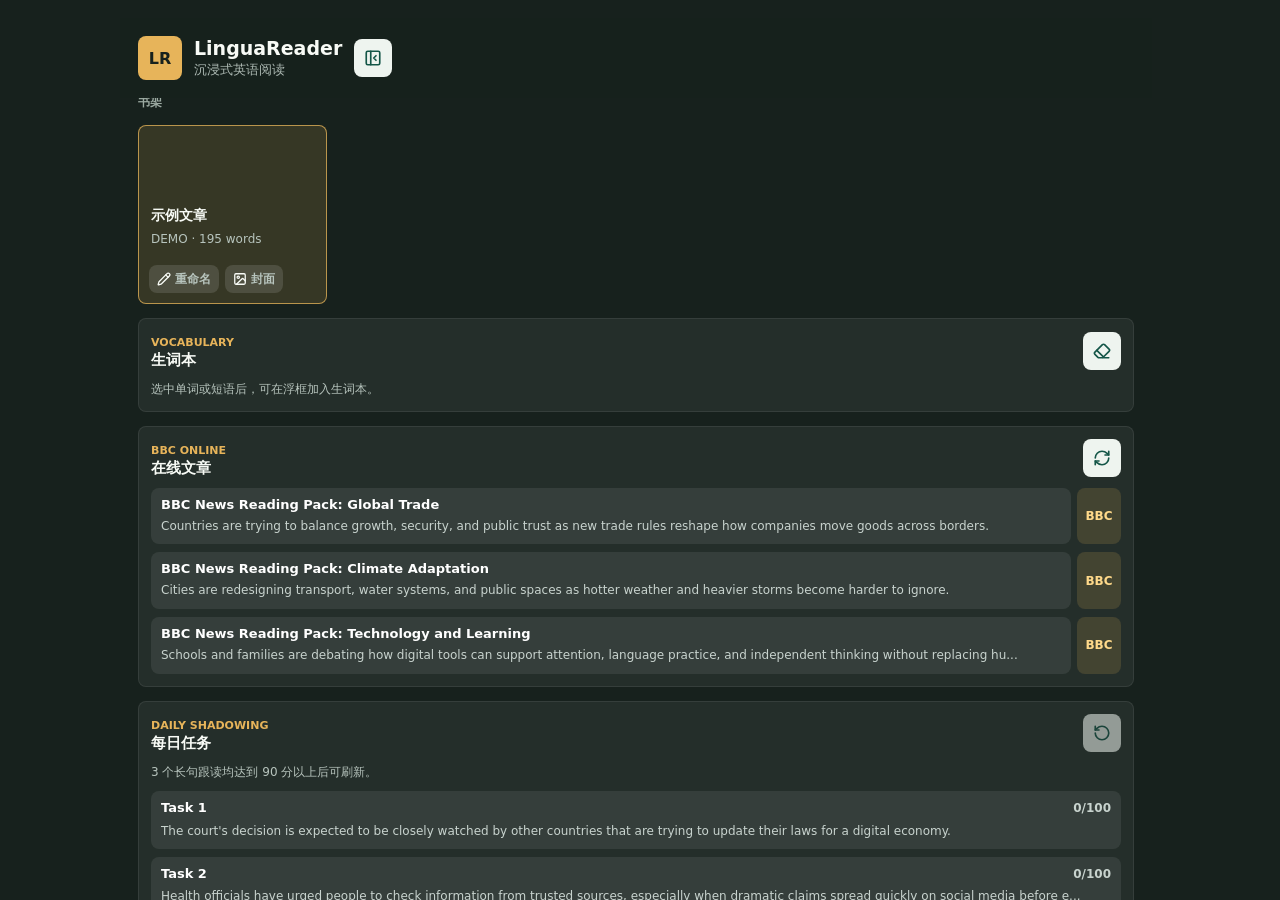
<file: index.html>
<!doctype html>
<html lang="zh-CN">
  <head>
    <meta charset="utf-8" />
    <meta name="viewport" content="width=device-width, initial-scale=1" />
    <title>LinguaReader Coach</title>
    <meta name="description" content="可分享的英语阅读、翻译、朗读和跟读评分网页应用。" />
    <meta name="theme-color" content="#1e7b68" />
    <meta name="apple-mobile-web-app-capable" content="yes" />
    <meta name="apple-mobile-web-app-title" content="LinguaReader" />
    <meta name="apple-mobile-web-app-status-bar-style" content="default" />
    <link rel="manifest" href="./manifest.json?v=24" />
    <link rel="icon" href="./app-icon.svg" type="image/svg+xml" />
    <link rel="apple-touch-icon" href="./app-icon.svg" />
    <link rel="stylesheet" href="./styles.css?v=24" />
    <script src="./vendor/lucide.min.js" defer></script>
    <script type="module" src="./app.js?v=24"></script>
  </head>
  <body>
    <div class="app-shell">
      <aside class="library-pane" id="libraryPane">
        <div class="brand-row">
          <div class="brand-mark">LR</div>
          <div>
            <h1>LinguaReader</h1>
            <p>沉浸式英语阅读</p>
          </div>
          <button class="icon-button mobile-only sidebar-close" id="closeSidebarBtn" type="button" title="收起侧栏" aria-label="收起侧栏">
            <i data-lucide="x"></i>
          </button>
          <button class="icon-button sidebar-hide-button" id="hideSidebarBtn" type="button" title="隐藏书架" aria-label="隐藏书架">
            <i data-lucide="panel-left-close"></i>
          </button>
        </div>

        <label class="import-drop" id="dropZone">
          <input
            id="fileInput"
            type="file"
            accept=".txt,.md,.markdown,.html,.htm,.csv,.srt,.vtt,.docx,.epub,.pdf,text/*,application/pdf,application/vnd.openxmlformats-officedocument.wordprocessingml.document,application/epub+zip"
            multiple
          />
          <span class="drop-icon" aria-hidden="true"><i data-lucide="upload-cloud"></i></span>
          <strong>导入本地文件</strong>
          <small>TXT / PDF / DOCX / EPUB / MD / HTML</small>
        </label>
        <input id="coverInput" type="file" accept="image/*" hidden />

        <div class="library-actions">
          <button class="soft-button" id="sampleBtn" type="button">
            <i data-lucide="book-open"></i>
            示例文章
          </button>
          <button class="icon-button" id="clearLibraryBtn" type="button" title="清空书架" aria-label="清空书架">
            <i data-lucide="trash-2"></i>
          </button>
        </div>

        <div class="section-label" id="librarySectionLabel">书架</div>
        <nav class="doc-list" id="docList" aria-label="书架"></nav>

        <section class="reader-shelf-intro" id="readerShelfIntro">
          <strong>书架简介</strong>
          <span>当前是文章阅读页。这里只保留本地书架和文件入口；在线文章、每日任务请返回首页查看。</span>
        </section>

        <section class="home-panel vocab-home-panel" id="vocabHomePanel">
          <header>
            <div>
              <span>Vocabulary</span>
              <h3>生词本</h3>
            </div>
            <button class="icon-button" type="button" id="clearVocabBtn" title="清空生词本" aria-label="清空生词本">
              <i data-lucide="eraser"></i>
            </button>
          </header>
          <div class="vocab-list" id="vocabList"></div>
        </section>

        <section class="home-panel online-home-panel" id="onlineHomePanel">
          <header>
            <div>
              <span>BBC Online</span>
              <h3>在线文章</h3>
            </div>
            <button class="icon-button" type="button" id="refreshBbcBtn" title="刷新 BBC 新闻" aria-label="刷新 BBC 新闻">
              <i data-lucide="refresh-cw"></i>
            </button>
          </header>
          <div class="online-list" id="onlineArticleList"></div>
        </section>

        <section class="home-panel task-home-panel" id="dailyTaskPanel">
          <header>
            <div>
              <span>Daily Shadowing</span>
              <h3>每日任务</h3>
            </div>
            <button class="icon-button" type="button" id="refreshDailyTaskBtn" title="刷新每日任务" aria-label="刷新每日任务">
              <i data-lucide="rotate-ccw"></i>
            </button>
          </header>
          <p class="task-rule">3 个长句跟读均达到 90 分以上后可刷新。</p>
          <div class="daily-task-list" id="dailyTaskList"></div>
        </section>

        <section class="side-panel practice-sidebar" hidden>
          <header>
            <div>
              <span>Shadowing</span>
              <h3>跟读评分</h3>
            </div>
            <div class="side-panel-actions">
              <button class="icon-button" type="button" id="readPracticeBtn" title="朗读跟读内容" aria-label="朗读跟读内容">
                <i data-lucide="volume-2"></i>
              </button>
              <button class="icon-button" type="button" id="resetScoreBtn" title="重置评分" aria-label="重置评分">
                <i data-lucide="rotate-ccw"></i>
              </button>
            </div>
          </header>
          <div class="practice-layer">
            <span>跟读内容</span>
            <div class="practice-target" id="practiceTargetText">选中文章中的一句或一段开始跟读。</div>
          </div>
          <div class="practice-layer">
            <span>跟读语音</span>
            <div class="recorder-row">
              <button type="button" id="recordBtn">
                <i data-lucide="mic"></i>
                跟读
              </button>
              <button type="button" id="recordStopBtn" disabled>
                <i data-lucide="mic-off"></i>
                停止
              </button>
              <button type="button" id="scoreTypedBtn">
                <i data-lucide="badge-check"></i>
                评分
              </button>
              <button type="button" id="stopScoreBtn">
                <i data-lucide="square"></i>
                停止评分
              </button>
            </div>
            <textarea id="transcriptInput" rows="3" placeholder="识别文本会出现在这里，也可以手动输入后评分。"></textarea>
            <div class="score-output" id="scoreOutput"></div>
          </div>
        </section>

        <section class="side-panel bookmark-sidebar" id="bookmarkDrawer" hidden>
          <header>
            <div>
              <span>Bookmarks</span>
              <h3>书签</h3>
            </div>
            <div class="side-panel-actions">
              <button class="icon-button" id="clearBookmarksBtn" type="button" title="清空书签" aria-label="清空书签">
                <i data-lucide="trash-2"></i>
              </button>
              <button class="icon-button" id="hideBookmarksBtn" type="button" title="隐藏书签" aria-label="隐藏书签">
                <i data-lucide="x"></i>
              </button>
            </div>
          </header>
          <div class="bookmark-list" id="bookmarkList"></div>
        </section>

        <div class="support-note" id="supportStatus"></div>
        <div class="sidebar-resizer" id="sidebarResizer" role="separator" aria-label="调整左侧栏宽度" title="拖动调整左侧栏宽度"></div>
      </aside>

      <main class="reader-shell">
        <header class="reader-topbar">
          <button class="icon-button mobile-only" id="toggleSidebarBtn" type="button" title="书架" aria-label="书架">
            <i data-lucide="panel-left"></i>
          </button>

          <div class="doc-heading">
            <span id="docFormat">DEMO</span>
            <div>
              <h2 id="docTitle">示例文章</h2>
              <p id="docStats">0 words</p>
            </div>
          </div>

          <div class="voice-controls" aria-label="语音设置">
            <label>
              <span>发音</span>
              <select id="accentSelect">
                <option value="auto">专业推荐</option>
                <option value="en-US">美音</option>
                <option value="en-GB">英音</option>
                <option value="en-AU">澳音</option>
              </select>
            </label>
            <label class="voice-field">
              <span>音色</span>
              <select id="voiceSelect"></select>
            </label>
            <label>
              <span>风格</span>
              <select id="voiceStyleSelect">
                <option value="natural">自然</option>
                <option value="clear">清晰</option>
                <option value="warm">温和</option>
                <option value="story">有感情</option>
              </select>
            </label>
            <label class="speed-field">
              <span>语速 <b id="rateValue">0.95x</b></span>
              <input id="rateRange" type="range" min="0.65" max="1.35" step="0.05" value="0.95" />
            </label>
            <button class="soft-button voice-test-button" id="playUsVoiceBtn" type="button" hidden>
              <i data-lucide="play"></i>
              美音试听
            </button>
            <button class="soft-button voice-test-button" id="playUkVoiceBtn" type="button" hidden>
              <i data-lucide="play"></i>
              英音试听
            </button>
          </div>

          <div class="reading-controls" aria-label="阅读排版">
            <label>
              <span>字体</span>
              <select id="fontFamilySelect">
                <option value="literary">英文文学</option>
                <option value="classic">经典衬线</option>
                <option value="humanist">人文无衬线</option>
                <option value="rounded">圆润艺术</option>
                <option value="system">系统字体</option>
              </select>
            </label>
            <label>
              <span>中文</span>
              <select id="chineseFontSelect">
                <option value="system">系统中文</option>
                <option value="song">宋体</option>
                <option value="kai">楷体</option>
                <option value="hei">黑体</option>
              </select>
            </label>
            <label>
              <span>格式</span>
              <select id="formatSelect">
                <option value="comfortable">舒适</option>
                <option value="compact">紧凑</option>
                <option value="loose">宽松</option>
              </select>
            </label>
            <label class="speed-field">
              <span>大小 <b id="fontSizeValue">100%</b></span>
              <input id="fontSizeRange" type="range" min="85" max="170" step="5" value="100" />
            </label>
            <label class="speed-field">
              <span>行高 <b id="lineHeightValue">1.70</b></span>
              <input id="lineHeightRange" type="range" min="1.6" max="1.8" step="0.05" value="1.7" />
            </label>
            <label>
              <span>背景</span>
              <select id="readerBgSelect">
                <option value="paper">羊皮纸</option>
                <option value="white">白色</option>
                <option value="green">护眼绿</option>
                <option value="blue">晨雾蓝</option>
                <option value="rose">淡玫瑰</option>
                <option value="dark">深色</option>
              </select>
            </label>
            <label>
              <span>翻阅</span>
              <select id="pageModeSelect">
                <option value="scroll">滚动</option>
                <option value="snap">分页停靠</option>
              </select>
            </label>
          </div>

          <div class="top-actions">
            <button class="soft-button" id="homePageBtn" type="button" title="返回首页" aria-label="返回首页">
              <i data-lucide="home"></i>
              <span>首页</span>
            </button>
            <button class="primary-button" id="speakArticleBtn" type="button">
              <i data-lucide="volume-2"></i>
              <span>全文</span>
            </button>
            <button class="icon-button" id="pauseBtn" type="button" title="暂停/继续" aria-label="暂停或继续朗读">
              <i data-lucide="pause"></i>
            </button>
            <button class="icon-button" id="stopBtn" type="button" title="停止" aria-label="停止朗读">
              <i data-lucide="square"></i>
            </button>
            <button class="icon-button" id="immersiveToggleBtn" type="button" title="沉浸阅读" aria-label="沉浸阅读">
              <i data-lucide="maximize"></i>
            </button>
            <button class="icon-button" id="topbarHideBtn" type="button" title="隐藏顶部功能栏" aria-label="隐藏顶部功能栏">
              <i data-lucide="eye-off"></i>
            </button>
          </div>
        </header>
        <div class="topbar-resizer" id="topbarResizer" role="separator" aria-label="调整顶部功能区高度" title="拖动调整顶部功能区高度"></div>

        <section class="reader-stage">
          <article class="reader-panel">
            <div class="reader-toolbar">
              <p>用鼠标选中单词、词组、句子或段落，工具条会自动出现。</p>
              <div class="reader-toolbar-actions">
                <label class="soft-button audio-upload">
                  <input id="voiceSampleInput" type="file" accept="audio/*" />
                  <i data-lucide="file-audio"></i>
                  参考音频
                </label>
                <button class="soft-button" id="bookmarkToggleBtn" type="button">
                  <i data-lucide="bookmark"></i>
                  书签
                </button>
                <button class="soft-button" id="tocToggleBtn" type="button">
                  <i data-lucide="list-tree"></i>
                  目录
                </button>
                <button class="soft-button mobile-import-button" id="mobileImportBtn" type="button">
                  <i data-lucide="upload"></i>
                  手机上传
                </button>
                <button class="soft-button active" id="cursorTranslateToggleBtn" type="button">
                  <i data-lucide="mouse-pointer-2"></i>
                  光标翻译
                </button>
                <label class="width-control" title="调整正文版心宽度">
                  <span>版心</span>
                  <input id="readingWidthRange" type="range" min="680" max="1680" step="20" value="880" />
                </label>
                <label class="width-control zoom-control" title="只缩放文章正文">
                  <span>缩放 <b id="readingZoomValue">100%</b></span>
                  <input id="readingZoomRange" type="range" min="80" max="150" step="5" value="100" />
                </label>
                <span class="page-status" id="pageStatus">第 1 / 1 页</span>
                <button class="icon-button" id="toolbarHideBtn" type="button" title="隐藏文章工具栏" aria-label="隐藏文章工具栏">
                  <i data-lucide="eye-off"></i>
                </button>
              </div>
            </div>
            <div class="voice-profile" id="voiceProfile" hidden></div>
            <div class="reader-workspace">
              <aside class="reader-toc" id="readerToc" hidden>
                <header>
                  <strong>目录</strong>
                  <span>双击书签、单击目录均可跳转</span>
                  <button class="icon-button inline-hide-button" id="hideTocBtn" type="button" title="隐藏目录" aria-label="隐藏目录">
                    <i data-lucide="eye-off"></i>
                  </button>
                </header>
                <div class="toc-list" id="tocList"></div>
              </aside>
              <div class="pane-resizer toc-pane-resizer" id="tocResizer" role="separator" aria-label="调整目录宽度" title="拖动调整目录宽度"></div>
              <div class="reader-content" id="readerContent" tabindex="0" aria-label="文章内容"></div>
              <div class="pane-resizer aside-pane-resizer" id="asideResizer" role="separator" aria-label="调整右侧书签区宽度" title="拖动调整右侧书签区宽度"></div>
              <aside class="reader-aside" id="readerAside">
                <header>
                  <strong>书签与记忆</strong>
                  <span id="readingMemory">第 1 页</span>
                  <button class="icon-button inline-hide-button" id="hideAsideBtn" type="button" title="隐藏右侧记忆区" aria-label="隐藏右侧记忆区">
                    <i data-lucide="eye-off"></i>
                  </button>
                </header>
                <div class="aside-bookmarks" id="readerAsideBookmarks"></div>
              </aside>
            </div>
          </article>
        </section>
      </main>
    </div>

    <div class="selection-popover" id="selectionPopover" hidden>
      <div class="popover-titlebar" id="popoverDragHandle">
        <div>
          <strong id="selectionKind">选中文本</strong>
          <span id="popoverHint">拖动标题移动，右下角调大小</span>
        </div>
        <div class="popover-title-actions">
          <label>
            <span>翻译源</span>
            <select id="translatorSelect">
              <option value="local">本地</option>
              <option value="google" selected>Google</option>
              <option value="baidu">百度</option>
            </select>
          </label>
          <button type="button" id="dockPopoverBtn" title="固定到右侧" aria-label="固定到右侧">
            <i data-lucide="panel-right"></i>
          </button>
          <button type="button" id="dockLeftPopoverBtn" title="固定到左侧" aria-label="固定到左侧">
            <i data-lucide="panel-left"></i>
          </button>
          <button type="button" id="collapsePopoverBtn" title="收起固定浮框" aria-label="收起固定浮框">
            <i data-lucide="chevrons-right"></i>
          </button>
          <button type="button" id="pinPopoverBtn" title="固定面板" aria-label="固定面板">
            <i data-lucide="pin"></i>
          </button>
          <button type="button" id="closePopoverBtn" title="关闭" aria-label="关闭">
            <i data-lucide="x"></i>
          </button>
        </div>
      </div>
      <div class="popover-actions">
        <button type="button" id="translateSelectionBtn" title="翻译">
          <i data-lucide="languages"></i>
          翻译
        </button>
        <button type="button" id="readSelectionBtn" title="朗读">
          <i data-lucide="volume-2"></i>
          朗读
        </button>
        <button type="button" id="bookmarkSelectionBtn" title="加入书签">
          <i data-lucide="bookmark-plus"></i>
          书签
        </button>
        <button type="button" id="vocabSelectionBtn" title="加入生词本">
          <i data-lucide="book-plus"></i>
          生词
        </button>
      </div>
      <section class="selection-practice" aria-label="跟读评分">
        <div class="practice-layer compact-target">
          <div class="practice-head">
            <strong>跟读内容</strong>
            <div class="practice-mini-actions">
              <button class="icon-button" type="button" id="popoverReadPracticeBtn" title="朗读跟读内容" aria-label="朗读跟读内容">
                <i data-lucide="volume-2"></i>
              </button>
              <button class="icon-button" type="button" id="popoverResetScoreBtn" title="重置评分" aria-label="重置评分">
                <i data-lucide="rotate-ccw"></i>
              </button>
            </div>
          </div>
          <div class="practice-target" id="popoverPracticeTargetText">选中文章中的一句或一段开始跟读。</div>
        </div>
        <div class="practice-layer">
          <div class="practice-head">
            <strong>跟读语音</strong>
            <div class="recorder-row">
              <button type="button" id="popoverRecordBtn">
                <i data-lucide="mic"></i>
                <span>跟读</span>
              </button>
              <button type="button" id="popoverRecordStopBtn" disabled>
                <i data-lucide="mic-off"></i>
                <span>停止</span>
              </button>
              <button type="button" id="popoverScoreTypedBtn">
                <i data-lucide="badge-check"></i>
                <span>评分</span>
              </button>
              <button type="button" id="popoverStopScoreBtn">
                <i data-lucide="square"></i>
                <span>终止</span>
              </button>
            </div>
          </div>
          <textarea id="popoverTranscriptInput" rows="2" placeholder="语音识别结果会出现在这里，也可以手动输入后评分。"></textarea>
          <div class="score-output" id="popoverScoreOutput"></div>
        </div>
      </section>
      <div class="word-card" id="wordCard"></div>
      <div class="phonetic-list" id="phoneticList"></div>
      <div class="selection-preview" id="selectionPreview"></div>
      <div class="translation-output" id="translationOutput"></div>
      <span class="popover-resize-handle resize-nw" data-popover-resize="nw" aria-hidden="true"></span>
      <span class="popover-resize-handle resize-ne" data-popover-resize="ne" aria-hidden="true"></span>
      <span class="popover-resize-handle resize-sw" data-popover-resize="sw" aria-hidden="true"></span>
      <span class="popover-resize-handle resize-se" data-popover-resize="se" aria-hidden="true"></span>
    </div>

    <div class="cursor-tooltip" id="cursorTooltip" hidden></div>
    <button class="reader-restore-button" id="topbarShowBtn" type="button" hidden aria-label="显示顶部功能栏">
      <i data-lucide="sliders-horizontal"></i>
      <span>工具</span>
    </button>
    <div class="reading-dock" id="readingDock" hidden aria-label="隐藏功能区恢复">
      <button type="button" id="dockSidebarBtn" title="显示书架" aria-label="显示书架">
        <i data-lucide="panel-left"></i><span>书架</span>
      </button>
      <button type="button" id="dockTopbarBtn" title="显示顶部功能栏" aria-label="显示顶部功能栏">
        <i data-lucide="sliders-horizontal"></i><span>顶部</span>
      </button>
      <button type="button" id="dockToolbarBtn" title="显示文章工具栏" aria-label="显示文章工具栏">
        <i data-lucide="settings-2"></i><span>工具</span>
      </button>
      <button type="button" id="dockTocBtn" title="显示目录" aria-label="显示目录">
        <i data-lucide="list-tree"></i><span>目录</span>
      </button>
      <button type="button" id="dockAsideBtn" title="显示书签与记忆" aria-label="显示书签与记忆">
        <i data-lucide="bookmark"></i><span>记忆</span>
      </button>
      <button type="button" id="dockExitBtn" title="退出沉浸" aria-label="退出沉浸">
        <i data-lucide="minimize"></i><span>退出</span>
      </button>
      <button type="button" id="dockCollapseBtn" title="隐藏恢复条" aria-label="隐藏恢复条">
        <i data-lucide="chevron-down"></i><span>隐藏</span>
      </button>
    </div>
    <button class="dock-show-button" id="dockShowBtn" type="button" hidden aria-label="显示恢复条">
      <i data-lucide="chevron-up"></i>
    </button>
    <div class="toast" id="toast" role="status" aria-live="polite"></div>
  </body>
</html>
</file>
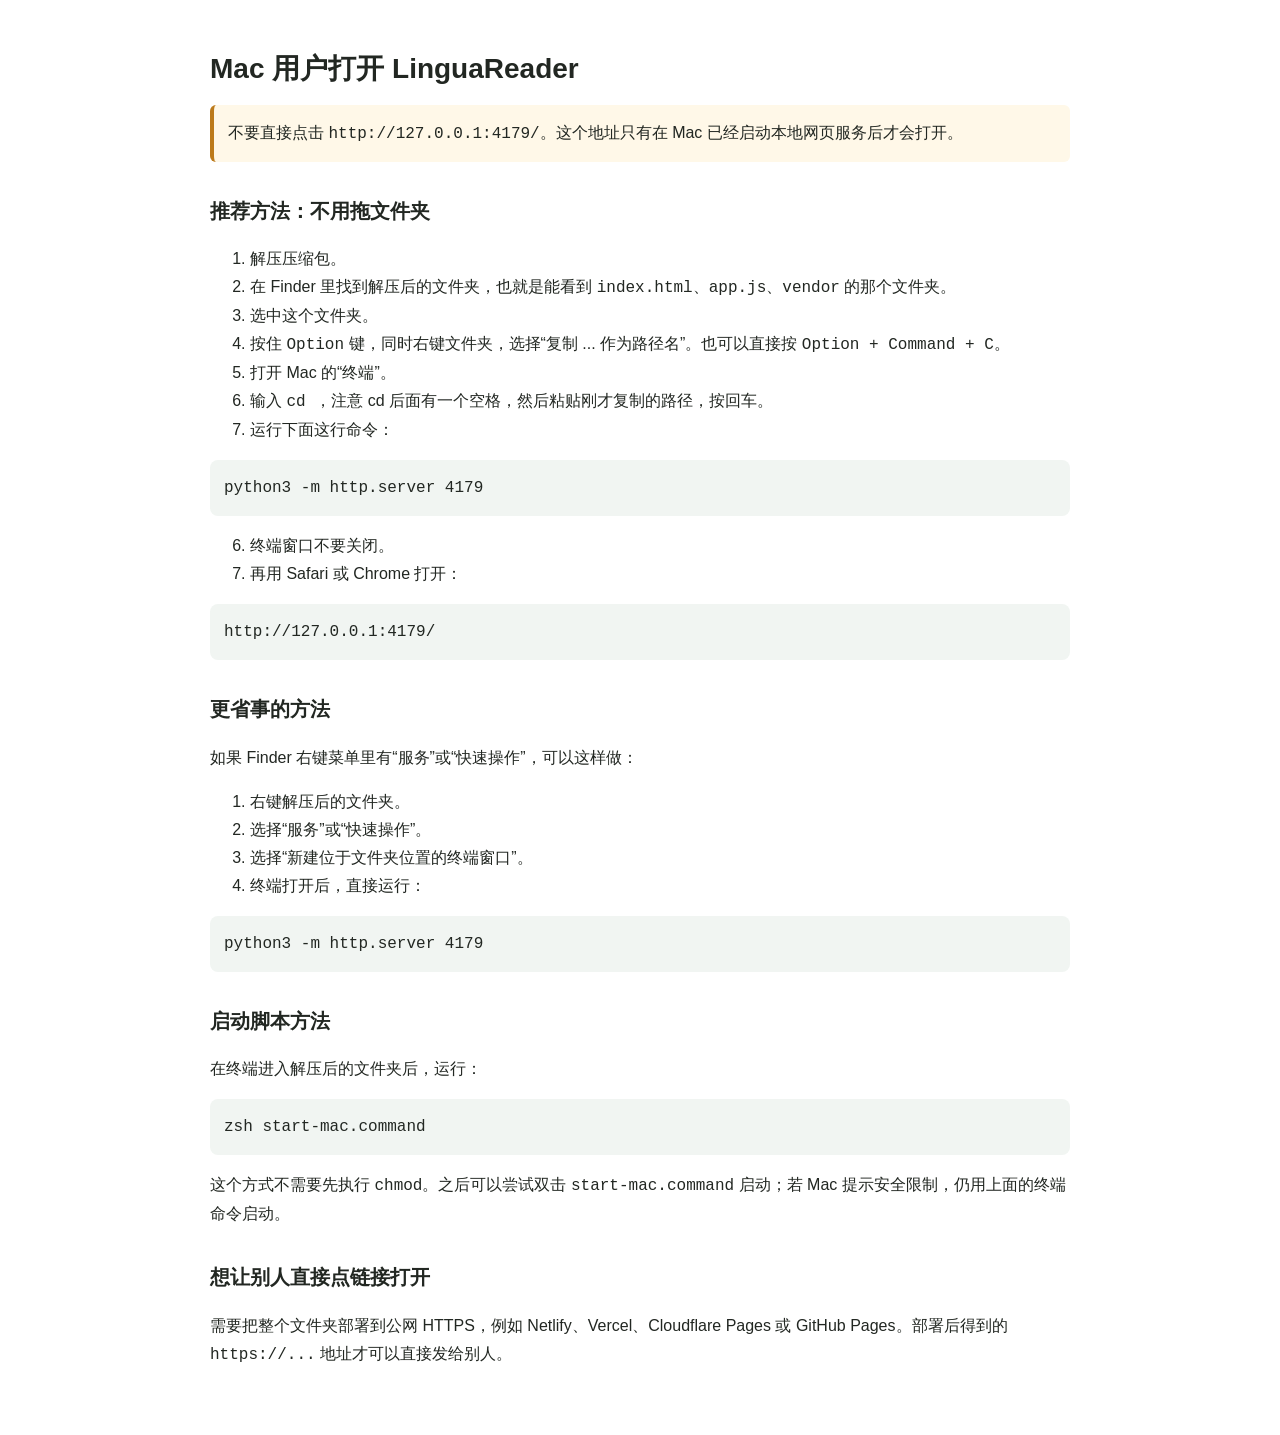
<file: MAC_OPEN.html>
<!doctype html>
<html lang="zh-CN">
  <head>
    <meta charset="utf-8" />
    <meta name="viewport" content="width=device-width, initial-scale=1" />
    <title>Mac 打开 LinguaReader 说明</title>
    <style>
      body {
        max-width: 860px;
        margin: 0 auto;
        padding: 32px 20px 56px;
        color: #222722;
        font-family: -apple-system, BlinkMacSystemFont, "Segoe UI", "PingFang SC", "Microsoft YaHei", sans-serif;
        line-height: 1.75;
      }

      h1 {
        font-size: 28px;
        line-height: 1.25;
      }

      h2 {
        margin-top: 32px;
        font-size: 20px;
      }

      code,
      pre {
        font-family: ui-monospace, SFMono-Regular, Menlo, Consolas, monospace;
      }

      pre {
        overflow: auto;
        padding: 14px;
        border-radius: 8px;
        background: #f1f5f2;
      }

      .warn {
        padding: 14px;
        border-left: 4px solid #bc7a1b;
        border-radius: 6px;
        background: #fff8e8;
      }
    </style>
  </head>
  <body>
    <h1>Mac 用户打开 LinguaReader</h1>

    <p class="warn">
      不要直接点击 <code>http://127.0.0.1:4179/</code>。这个地址只有在 Mac 已经启动本地网页服务后才会打开。
    </p>

    <h2>推荐方法：不用拖文件夹</h2>
    <ol>
      <li>解压压缩包。</li>
      <li>在 Finder 里找到解压后的文件夹，也就是能看到 <code>index.html</code>、<code>app.js</code>、<code>vendor</code> 的那个文件夹。</li>
      <li>选中这个文件夹。</li>
      <li>按住 <code>Option</code> 键，同时右键文件夹，选择“复制 ... 作为路径名”。也可以直接按 <code>Option + Command + C</code>。</li>
      <li>打开 Mac 的“终端”。</li>
      <li>输入 <code>cd </code>，注意 cd 后面有一个空格，然后粘贴刚才复制的路径，按回车。</li>
      <li>运行下面这行命令：</li>
    </ol>

    <pre>python3 -m http.server 4179</pre>

    <ol start="6">
      <li>终端窗口不要关闭。</li>
      <li>再用 Safari 或 Chrome 打开：</li>
    </ol>

    <pre>http://127.0.0.1:4179/</pre>

    <h2>更省事的方法</h2>
    <p>如果 Finder 右键菜单里有“服务”或“快速操作”，可以这样做：</p>
    <ol>
      <li>右键解压后的文件夹。</li>
      <li>选择“服务”或“快速操作”。</li>
      <li>选择“新建位于文件夹位置的终端窗口”。</li>
      <li>终端打开后，直接运行：</li>
    </ol>

    <pre>python3 -m http.server 4179</pre>

    <h2>启动脚本方法</h2>
    <p>在终端进入解压后的文件夹后，运行：</p>

    <pre>zsh start-mac.command</pre>

    <p>这个方式不需要先执行 <code>chmod</code>。之后可以尝试双击 <code>start-mac.command</code> 启动；若 Mac 提示安全限制，仍用上面的终端命令启动。</p>

    <h2>想让别人直接点链接打开</h2>
    <p>
      需要把整个文件夹部署到公网 HTTPS，例如 Netlify、Vercel、Cloudflare Pages 或 GitHub Pages。部署后得到的
      <code>https://...</code> 地址才可以直接发给别人。
    </p>
  </body>
</html>
</file>
<file: styles.css>
:root {
  color-scheme: light;
  --bg: #f4f4ef;
  --surface: #ffffff;
  --surface-soft: #eef4ef;
  --ink: #222722;
  --muted: #68736c;
  --line: #dce3dd;
  --green: #1e7b68;
  --green-dark: #145648;
  --amber: #bc7a1b;
  --blue: #2f609f;
  --red: #b84f57;
  --shadow: 0 18px 48px rgba(24, 36, 29, 0.16);
  --radius: 8px;
  --sidebar-width: 292px;
  --reader-width: 880px;
  --reader-zoom-width: 880px;
  --paragraph-font-size: 20px;
  --heading-font-size: 26px;
  --html-font-size: 18px;
  --reading-zoom: 1;
  --reader-chinese-font: "PingFang SC", "Microsoft YaHei", "Noto Sans CJK SC", sans-serif;
  --reader-font-family: Georgia, "Baskerville", "Times New Roman", var(--reader-chinese-font), serif;
  --reader-line-height: 1.70;
  --reader-paragraph-gap: 24px;
  --reader-stage-bg: #f4f0e6;
  --reader-panel-bg: #fbf7ed;
  --reader-text-color: #26251f;
  --reader-line-color: #e4dac8;
  --toc-width: 260px;
  --aside-width: 280px;
  --topbar-max-height: 178px;
  font-family:
    Inter, ui-sans-serif, system-ui, -apple-system, BlinkMacSystemFont, "Segoe UI",
    "Microsoft YaHei", sans-serif;
}

* {
  box-sizing: border-box;
}

body {
  margin: 0;
  min-width: 320px;
  min-height: 100vh;
  background: var(--bg);
  color: var(--ink);
}

button,
input,
select,
textarea {
  font: inherit;
}

button {
  border: 0;
  cursor: pointer;
}

button:disabled {
  cursor: not-allowed;
  opacity: 0.55;
}

.app-shell {
  display: grid;
  grid-template-columns: var(--sidebar-width) minmax(0, 1fr);
  height: 100vh;
  height: 100dvh;
  overflow: hidden;
}

.library-pane {
  position: relative;
  display: flex;
  flex-direction: column;
  gap: 14px;
  min-width: 0;
  height: 100vh;
  height: 100dvh;
  overflow-x: hidden;
  overflow-y: auto;
  overscroll-behavior: contain;
  padding: 18px;
  scrollbar-gutter: stable;
  background: #17211d;
  color: #f8fbf6;
  border-right: 1px solid rgba(255, 255, 255, 0.08);
}

.sidebar-resizer {
  position: fixed;
  top: 0;
  bottom: 0;
  left: calc(var(--sidebar-width) - 4px);
  z-index: 30;
  width: 8px;
  cursor: col-resize;
}

.sidebar-resizer::after {
  content: "";
  position: absolute;
  inset: 0 3px;
  background: rgba(231, 180, 90, 0.28);
  opacity: 0;
  transition: opacity 160ms ease;
}

.sidebar-resizer:hover::after,
.resizing-sidebar .sidebar-resizer::after {
  opacity: 1;
}

.resizing-sidebar {
  cursor: col-resize;
  user-select: none;
}

.library-pane::-webkit-scrollbar {
  width: 8px;
}

.library-pane::-webkit-scrollbar-thumb {
  border-radius: 999px;
  background: rgba(255, 255, 255, 0.2);
}

body.shelf-mode .app-shell {
  display: block;
  height: 100vh;
  height: 100dvh;
  overflow: auto;
  background: #17211d;
}

body.shelf-mode .library-pane {
  position: relative;
  width: min(100%, 1040px);
  min-height: 100vh;
  min-height: 100dvh;
  height: auto;
  margin: 0 auto;
  border-right: 0;
  box-shadow: none;
  transform: none;
}

body.shelf-mode .reader-shell,
body.shelf-mode .sidebar-resizer {
  display: none;
}

body.shelf-mode .brand-row {
  position: sticky;
  top: 0;
  z-index: 2;
  margin: -18px -18px 0;
  padding: 18px;
  background: rgba(23, 33, 29, 0.94);
  backdrop-filter: blur(14px);
}

body.shelf-mode .doc-list {
  grid-template-columns: repeat(auto-fill, minmax(168px, 1fr));
  gap: 12px;
}

body.shelf-mode .doc-card {
  min-height: 178px;
}

body.shelf-mode .doc-open {
  min-height: 132px;
}

body.shelf-mode .import-drop {
  min-height: 96px;
}

.brand-row {
  order: 1;
}

.section-label {
  order: 2;
}

.doc-list {
  order: 3;
}

.vocab-home-panel {
  order: 4;
}

.online-home-panel {
  order: 5;
}

.task-home-panel {
  order: 6;
}

.library-actions {
  order: 7;
}

.practice-sidebar {
  order: 8;
}

.bookmark-sidebar {
  order: 9;
}

.import-drop {
  order: 10;
}

.support-note {
  order: 11;
}

.brand-row,
.library-actions,
.reader-topbar,
.top-actions,
.reader-toolbar,
.reader-toolbar-actions,
.voice-controls,
.reading-controls,
.popover-actions {
  display: flex;
  align-items: center;
}

.brand-row {
  gap: 12px;
}

.sidebar-close {
  margin-left: auto;
}

.brand-mark {
  display: grid;
  place-items: center;
  width: 44px;
  height: 44px;
  border-radius: var(--radius);
  background: #e7b45a;
  color: #17211d;
  font-weight: 900;
}

.brand-row h1,
.brand-row p,
.doc-heading h2,
.doc-heading p,
.reader-toolbar p,
.bookmark-drawer h3,
.bookmark-drawer span {
  margin: 0;
}

.brand-row h1 {
  font-size: 19px;
}

.brand-row p {
  margin-top: 2px;
  color: #aebbb4;
  font-size: 13px;
}

.import-drop {
  display: grid;
  gap: 5px;
  place-items: center;
  min-height: 82px;
  padding: 10px;
  border: 1px dashed rgba(255, 255, 255, 0.34);
  border-radius: var(--radius);
  background: rgba(255, 255, 255, 0.06);
  text-align: center;
  transition:
    border-color 160ms ease,
    background 160ms ease,
    transform 160ms ease;
}

.import-drop.dragging,
.import-drop:hover {
  border-color: #e7b45a;
  background: rgba(231, 180, 90, 0.12);
  transform: translateY(-1px);
}

.import-drop input {
  display: none;
}

.drop-icon {
  display: grid;
  place-items: center;
  width: 30px;
  height: 30px;
  border-radius: 999px;
  background: rgba(255, 255, 255, 0.12);
  color: #e7b45a;
}

.import-drop small {
  color: #b7c4bd;
  font-size: 11px;
  line-height: 1.45;
}

.library-actions {
  gap: 10px;
}

.library-actions .soft-button {
  flex: 1;
}

.section-label {
  color: #9caaa2;
  font-size: 12px;
  font-weight: 800;
  text-transform: uppercase;
}

.doc-list {
  display: grid;
  gap: 8px;
  max-height: none;
  min-height: 90px;
  overflow: visible;
  padding-right: 4px;
}

.doc-card {
  display: grid;
  gap: 7px;
  width: 100%;
  min-height: 86px;
  padding: 0;
  border: 1px solid rgba(255, 255, 255, 0.08);
  border-radius: var(--radius);
  background: rgba(255, 255, 255, 0.06);
  background-position: center;
  background-size: cover;
  color: inherit;
  text-align: left;
  overflow: hidden;
}

.doc-card.active {
  border-color: rgba(231, 180, 90, 0.75);
  background: rgba(231, 180, 90, 0.15);
}

.doc-card strong {
  overflow: hidden;
  font-size: 14px;
  text-overflow: ellipsis;
  white-space: nowrap;
}

.doc-card span {
  color: #b7c4bd;
  font-size: 12px;
}

.doc-card > strong:first-child {
  padding: 12px 12px 0;
}

.doc-card > span:last-child {
  padding: 0 12px 12px;
}

.doc-open {
  display: grid;
  align-content: end;
  gap: 7px;
  width: 100%;
  min-height: 70px;
  padding: 12px;
  background: transparent;
  color: inherit;
  text-align: left;
}

.doc-card.has-cover .doc-open {
  min-height: 138px;
  color: #ffffff;
}

.doc-card.has-cover .doc-open span {
  color: rgba(255, 255, 255, 0.82);
}

.doc-card-actions {
  display: flex;
  gap: 6px;
  padding: 0 10px 10px;
}

.doc-card-actions button {
  display: inline-flex;
  align-items: center;
  justify-content: center;
  gap: 4px;
  min-height: 28px;
  padding: 0 8px;
  border-radius: var(--radius);
  background: rgba(255, 255, 255, 0.12);
  color: #f8fbf6;
  font-size: 11px;
  font-weight: 850;
}

.doc-card-actions svg {
  width: 14px;
  height: 14px;
}

.home-panel {
  display: grid;
  gap: 10px;
  padding: 12px;
  border: 1px solid rgba(255, 255, 255, 0.08);
  border-radius: var(--radius);
  background: rgba(255, 255, 255, 0.06);
  color: #f8fbf6;
}

.reader-shelf-intro {
  order: 4;
  display: grid;
  gap: 5px;
  padding: 11px;
  border: 1px solid rgba(231, 180, 90, 0.2);
  border-radius: var(--radius);
  background: rgba(231, 180, 90, 0.1);
  color: #f8fbf6;
}

.reader-shelf-intro strong {
  color: #ffd98a;
  font-size: 13px;
}

.reader-shelf-intro span {
  color: #c8d3ce;
  font-size: 12px;
  line-height: 1.55;
}

body.shelf-mode .reader-shelf-intro,
body:not(.shelf-mode) .home-panel {
  display: none;
}

body:not(.shelf-mode) .library-actions,
body:not(.shelf-mode) .import-drop,
body:not(.shelf-mode) .support-note,
body:not(.shelf-mode) .bookmark-sidebar {
  display: none;
}

.home-panel header {
  display: flex;
  align-items: center;
  justify-content: space-between;
  gap: 10px;
}

.home-panel header span {
  color: #e7b45a;
  font-size: 11px;
  font-weight: 900;
  text-transform: uppercase;
}

.home-panel header h3 {
  margin: 1px 0 0;
  font-size: 15px;
}

.vocab-list,
.online-list,
.daily-task-list {
  display: grid;
  gap: 8px;
}

.mini-empty,
.task-rule {
  margin: 0;
  color: #b7c4bd;
  font-size: 12px;
  line-height: 1.55;
}

.vocab-item,
.daily-task-item,
.online-open {
  display: grid;
  gap: 5px;
  width: 100%;
  padding: 9px 10px;
  border-radius: var(--radius);
  background: rgba(255, 255, 255, 0.08);
  color: #f8fbf6;
  text-align: left;
}

.vocab-item strong,
.daily-task-item strong,
.online-open strong {
  display: flex;
  justify-content: space-between;
  gap: 8px;
  color: #ffffff;
  font-size: 13px;
  line-height: 1.25;
}

.vocab-item span,
.daily-task-item span,
.online-open span {
  color: #c8d3ce;
  font-size: 12px;
  line-height: 1.45;
}

.daily-task-item.complete {
  border: 1px solid rgba(94, 190, 137, 0.5);
  background: rgba(94, 190, 137, 0.15);
}

.online-item {
  display: grid;
  grid-template-columns: minmax(0, 1fr) auto;
  align-items: stretch;
  gap: 6px;
}

.online-item a {
  display: grid;
  place-items: center;
  min-width: 44px;
  padding: 0 8px;
  border-radius: var(--radius);
  background: rgba(231, 180, 90, 0.16);
  color: #ffd98a;
  font-size: 12px;
  font-weight: 900;
  text-decoration: none;
}

.support-note {
  margin-top: 0;
  padding: 10px;
  border-radius: var(--radius);
  background: rgba(255, 255, 255, 0.06);
  color: #b7c4bd;
  font-size: 12px;
  line-height: 1.5;
}

.side-panel {
  display: grid;
  gap: 8px;
  padding: 10px;
  border-radius: var(--radius);
  background: rgba(255, 255, 255, 0.06);
  color: #f8fbf6;
}

.side-panel[hidden] {
  display: none;
}

.side-panel header {
  display: flex;
  align-items: center;
  justify-content: space-between;
  gap: 10px;
}

.side-panel header span {
  color: #e7b45a;
  font-size: 11px;
  font-weight: 900;
  text-transform: uppercase;
}

.side-panel header h3 {
  margin: 2px 0 0;
  font-size: 15px;
}

.side-panel-actions {
  display: flex;
  align-items: center;
  gap: 6px;
}

.practice-layer {
  display: grid;
  gap: 6px;
}

.practice-layer > span {
  color: #b7c4bd;
  font-size: 12px;
  font-weight: 850;
}

.practice-target,
.practice-sidebar textarea,
.practice-sidebar .score-output {
  width: 100%;
  border: 1px solid rgba(255, 255, 255, 0.1);
  border-radius: var(--radius);
  background: rgba(255, 255, 255, 0.08);
  color: #f8fbf6;
}

.practice-target {
  max-height: 76px;
  overflow: auto;
  padding: 9px;
  font-size: 13px;
  line-height: 1.45;
}

.practice-sidebar textarea {
  min-height: 58px;
  resize: vertical;
  padding: 8px;
  outline: none;
}

.practice-sidebar textarea::placeholder {
  color: #aebbb4;
}

.practice-sidebar .score-output {
  max-height: 120px;
  overflow: auto;
  min-height: 52px;
  padding: 8px;
  color: #dfe8e2;
  font-size: 12px;
  line-height: 1.5;
}

.practice-sidebar .score-head {
  color: #ffffff;
}

.practice-sidebar .recorder-row {
  display: flex;
  flex-wrap: wrap;
  gap: 7px;
}

.practice-sidebar .recorder-row button {
  display: inline-flex;
  align-items: center;
  justify-content: center;
  gap: 6px;
  min-height: 32px;
  padding: 0 10px;
  border-radius: var(--radius);
  background: rgba(231, 180, 90, 0.18);
  color: #ffe1a7;
  font-size: 12px;
  font-weight: 850;
}

.bookmark-sidebar .bookmark-list {
  max-height: 160px;
}

.reader-shell {
  display: grid;
  grid-template-rows: auto 7px minmax(0, 1fr);
  min-width: 0;
  height: 100vh;
  height: 100dvh;
}

.reader-topbar {
  display: grid;
  grid-template-columns: minmax(220px, 1.05fr) minmax(280px, 1.4fr) minmax(360px, 2.2fr) auto;
  align-items: start;
  gap: 12px;
  min-width: 0;
  padding: 12px 18px;
  max-height: var(--topbar-max-height);
  overflow: auto;
  align-content: flex-start;
  background: rgba(250, 251, 248, 0.96);
  border-bottom: 1px solid var(--line);
}

.topbar-resizer {
  position: relative;
  z-index: 5;
  min-height: 7px;
  cursor: row-resize;
  background: #edf3ee;
  border-bottom: 1px solid var(--line);
}

.topbar-resizer::after {
  content: "";
  position: absolute;
  left: 50%;
  top: 2px;
  width: 68px;
  height: 3px;
  border-radius: 999px;
  background: rgba(31, 122, 104, 0.34);
  transform: translateX(-50%);
}

.resizing-topbar {
  cursor: row-resize;
  user-select: none;
}

.doc-heading {
  display: flex;
  align-items: center;
  gap: 12px;
  min-width: 180px;
  min-height: 64px;
  padding: 8px;
  border: 1px solid var(--line);
  border-radius: var(--radius);
  background: #ffffff;
}

.doc-heading span {
  flex: 0 0 auto;
  min-width: 48px;
  padding: 6px 8px;
  border-radius: var(--radius);
  background: var(--surface-soft);
  color: var(--green-dark);
  font-size: 12px;
  font-weight: 900;
  text-align: center;
}

.doc-heading h2 {
  max-width: 30vw;
  overflow: hidden;
  font-size: 19px;
  line-height: 1.25;
  text-overflow: ellipsis;
  white-space: nowrap;
}

.doc-heading p {
  color: var(--muted);
  font-size: 13px;
}

.voice-controls,
.reading-controls {
  display: grid;
  grid-template-columns: repeat(auto-fit, minmax(112px, 1fr));
  align-items: end;
  gap: 8px;
  min-height: 64px;
  padding: 8px;
  border: 1px solid var(--line);
  border-radius: var(--radius);
  background: #ffffff;
  min-width: 0;
}

.voice-controls label,
.reading-controls label {
  display: grid;
  gap: 3px;
  min-width: 0;
  color: var(--muted);
  font-size: 11px;
  font-weight: 800;
}

.voice-controls .voice-field {
  min-width: 0;
  grid-column: span 2;
}

.voice-controls select,
.reading-controls select {
  width: 100%;
  height: 34px;
  min-width: 0;
  padding: 0 9px;
  border: 1px solid var(--line);
  border-radius: var(--radius);
  background: #ffffff;
  color: var(--ink);
  font-size: 12px;
  outline: none;
}

.reading-controls {
  grid-template-columns: repeat(auto-fit, minmax(98px, 1fr));
}

.voice-test-button[hidden] {
  display: none;
}

.speed-field {
  width: auto;
}

.speed-field input {
  width: 100%;
  accent-color: var(--green);
}

.speed-field b {
  color: var(--ink);
}

.top-actions {
  justify-content: flex-end;
  gap: 7px;
  min-height: 64px;
  padding: 8px;
  border: 1px solid var(--line);
  border-radius: var(--radius);
  background: #ffffff;
}

.reader-stage {
  position: relative;
  display: grid;
  min-height: 0;
  overflow: hidden;
  background: var(--reader-stage-bg);
}

.reader-panel {
  display: grid;
  grid-template-rows: auto minmax(0, 1fr);
  min-width: 0;
  min-height: 0;
  background: var(--reader-panel-bg);
}

.reader-toolbar {
  display: grid;
  grid-template-columns: minmax(180px, 1fr) auto;
  align-items: center;
  gap: 12px;
  padding: 10px 18px;
  background: #eef4ef;
  border-bottom: 1px solid var(--line);
}

.reader-toolbar p {
  color: var(--green-dark);
  font-size: 14px;
  font-weight: 800;
}

.reader-toolbar-actions {
  gap: 10px;
  flex-wrap: wrap;
  justify-content: flex-end;
}

.inline-hide-button {
  justify-self: end;
}

.width-control {
  display: inline-flex;
  align-items: center;
  gap: 8px;
  min-height: 36px;
  padding: 0 10px;
  border: 1px solid var(--line);
  border-radius: var(--radius);
  background: #ffffff;
  color: var(--green-dark);
  font-size: 12px;
  font-weight: 850;
}

.width-control input {
  width: 116px;
  accent-color: var(--green);
}

.zoom-control input {
  width: 104px;
}

.page-status {
  display: inline-flex;
  align-items: center;
  min-height: 36px;
  padding: 0 10px;
  border-radius: var(--radius);
  background: #ffffff;
  color: var(--muted);
  font-size: 12px;
  font-weight: 850;
  white-space: nowrap;
}

.audio-upload input {
  display: none;
}

.voice-profile {
  padding: 10px 22px;
  border-bottom: 1px solid var(--line);
  background: #ffffff;
  color: var(--muted);
  font-size: 13px;
  line-height: 1.55;
}

.voice-profile strong {
  color: var(--green-dark);
}

.reader-workspace {
  display: grid;
  grid-template-columns: auto auto minmax(0, 1fr) auto var(--aside-width);
  min-height: 0;
  overflow: hidden;
}

.reader-toc {
  width: var(--toc-width);
  min-height: 0;
  overflow: auto;
  padding: 18px 12px;
  border-right: 1px solid var(--line);
  background: #f4f7f2;
}

.reader-toc[hidden] {
  display: none;
}

.reader-toc[hidden] + .toc-pane-resizer {
  display: none;
}

.pane-resizer {
  position: relative;
  z-index: 3;
  width: 8px;
  cursor: col-resize;
  background: transparent;
}

.pane-resizer::after {
  content: "";
  position: absolute;
  inset: 0 3px;
  background: rgba(31, 122, 104, 0.26);
  opacity: 0;
  transition: opacity 160ms ease;
}

.pane-resizer:hover::after,
.resizing-pane .pane-resizer::after {
  opacity: 1;
}

.resizing-pane {
  cursor: col-resize;
  user-select: none;
}

.reader-aside {
  min-width: 0;
  min-height: 0;
  overflow: auto;
  padding: 18px 12px;
  border-left: 1px solid var(--line);
  background: #f7f8f5;
}

.reader-aside header {
  display: grid;
  gap: 4px;
  margin-bottom: 12px;
}

.reader-aside header strong {
  color: var(--green-dark);
  font-size: 15px;
}

.reader-aside header span,
.aside-empty {
  color: var(--muted);
  font-size: 12px;
  line-height: 1.45;
}

.aside-bookmarks {
  display: grid;
  gap: 7px;
}

.aside-bookmark {
  width: 100%;
  padding: 9px;
  border: 1px solid transparent;
  border-radius: var(--radius);
  background: #ffffff;
  color: #2a312b;
  font-size: 12px;
  line-height: 1.45;
  text-align: left;
}

.aside-bookmark:hover {
  border-color: rgba(31, 122, 104, 0.22);
}

.reader-toc header {
  display: grid;
  gap: 4px;
  margin-bottom: 12px;
}

.reader-toc header strong {
  color: var(--green-dark);
  font-size: 15px;
}

.reader-toc header span,
.toc-empty {
  color: var(--muted);
  font-size: 12px;
  line-height: 1.45;
}

.toc-list {
  display: grid;
  gap: 6px;
}

.toc-item {
  display: grid;
  gap: 3px;
  width: 100%;
  padding: 9px;
  border: 1px solid transparent;
  border-radius: var(--radius);
  background: transparent;
  color: #26322b;
  text-align: left;
}

.toc-item:hover {
  border-color: rgba(31, 122, 104, 0.2);
  background: #ffffff;
}

.toc-item span {
  overflow: hidden;
  font-size: 13px;
  font-weight: 800;
  text-overflow: ellipsis;
  white-space: nowrap;
}

.toc-item small {
  color: var(--muted);
  font-size: 11px;
}

.reader-content {
  max-width: var(--reader-width);
  width: min(var(--reader-width), calc(100% - 40px));
  min-height: 0;
  margin: 0 auto;
  padding: 40px 8px 90px;
  overflow: auto;
  outline: none;
  color: var(--reader-text-color);
}

.reader-content.original-layout {
  max-width: min(var(--reader-zoom-width), 100%);
  width: min(var(--reader-zoom-width), calc(100% - 36px));
  padding: 28px 8px 90px;
}

body.page-snap-mode .reader-content {
  scroll-snap-type: y proximity;
}

body.page-snap-mode .page-marker,
body.page-snap-mode .paragraph,
body.page-snap-mode .original-page {
  scroll-snap-align: start;
}

.original-page {
  position: relative;
  width: min(100%, var(--reader-zoom-width));
  margin: 0 auto 28px;
  overflow: hidden;
  border: 1px solid var(--line);
  border-radius: 4px;
  background: #ffffff;
  box-shadow: 0 10px 28px rgba(24, 36, 29, 0.12);
}

.original-page-image {
  display: block;
  width: 100%;
  height: 100%;
  object-fit: contain;
}

.pdf-text-layer {
  position: absolute;
  inset: 0;
  color: transparent;
  overflow: hidden;
}

.pdf-text-item {
  position: absolute;
  display: inline-block;
  min-height: 1em;
  line-height: 1;
  white-space: nowrap;
  transform-origin: left top;
}

.pdf-text-item .word {
  color: transparent;
}

.pdf-text-layer::selection,
.pdf-text-item::selection,
.pdf-text-item .word::selection {
  color: transparent;
  background: rgba(31, 122, 104, 0.25);
}

.original-html {
  max-width: var(--reader-width);
  margin: 0 auto;
  padding-bottom: 80px;
  color: var(--reader-text-color);
  font-family: var(--reader-font-family);
  font-size: var(--html-font-size);
  line-height: var(--reader-line-height);
}

.original-html img {
  max-width: 100%;
  height: auto;
}

.page-marker {
  display: flex;
  align-items: center;
  gap: 12px;
  margin: 2px 0 24px;
  color: var(--muted);
  font-size: 12px;
  font-weight: 850;
}

.page-marker::before,
.page-marker::after {
  content: "";
  height: 1px;
  flex: 1;
  background: var(--reader-line-color);
}

.document-images {
  display: grid;
  gap: 18px;
  margin-bottom: 28px;
}

.document-images figure {
  margin: 0;
}

.document-images img {
  display: block;
  max-width: 100%;
  height: auto;
  border: 1px solid var(--line);
  border-radius: var(--radius);
  background: #ffffff;
}

.document-images figcaption {
  margin-top: 6px;
  color: var(--muted);
  font-size: 12px;
  text-align: center;
}

.empty-reader {
  display: grid;
  place-items: center;
  min-height: 52vh;
  color: var(--muted);
  text-align: center;
}

.paragraph {
  margin: 0 0 var(--reader-paragraph-gap);
  color: var(--reader-text-color);
  font-family: var(--reader-font-family);
  font-size: var(--paragraph-font-size);
  line-height: var(--reader-line-height);
}

.paragraph-heading {
  margin-top: 12px;
  color: var(--green-dark);
  font-size: var(--heading-font-size);
  font-weight: 800;
  line-height: 1.45;
}

.jump-highlight {
  animation: jump-highlight 1200ms ease;
}

@keyframes jump-highlight {
  0%,
  100% {
    background: transparent;
  }
  30% {
    background: rgba(231, 180, 90, 0.24);
  }
}

.sentence {
  border-radius: 5px;
}

.word {
  border-radius: 4px;
  -webkit-user-select: text;
  user-select: text;
  touch-action: none;
}

.word:hover {
  background: rgba(231, 180, 90, 0.24);
  cursor: pointer;
}

.reader-content.word-dragging,
.reader-content.word-dragging .word {
  cursor: text;
  -webkit-user-select: none;
  user-select: none;
}

.word.drag-preview {
  background: rgba(31, 122, 104, 0.18);
  box-shadow:
    0 0 0 2px rgba(31, 122, 104, 0.2),
    0 6px 18px rgba(31, 122, 104, 0.12);
}

.reader-content::selection,
.paragraph::selection,
.sentence::selection,
.word::selection {
  background: rgba(31, 122, 104, 0.22);
}

.bookmark-drawer {
  position: absolute;
  top: 14px;
  right: 14px;
  bottom: 14px;
  z-index: 4;
  width: min(360px, calc(100% - 28px));
  display: grid;
  grid-template-rows: auto minmax(0, 1fr);
  gap: 12px;
  padding: 16px;
  border: 1px solid var(--line);
  border-radius: var(--radius);
  background: #ffffff;
  box-shadow: var(--shadow);
}

.bookmark-drawer[hidden] {
  display: none;
}

.bookmark-drawer header {
  display: flex;
  align-items: center;
  justify-content: space-between;
  gap: 12px;
}

.bookmark-drawer span {
  color: var(--amber);
  font-size: 11px;
  font-weight: 900;
  text-transform: uppercase;
}

.bookmark-drawer h3 {
  margin-top: 2px;
  font-size: 16px;
}

.bookmark-list {
  display: grid;
  align-content: start;
  gap: 10px;
  min-height: 0;
  overflow: auto;
}

.bookmark-item {
  display: grid;
  gap: 8px;
  padding: 12px;
  border: 1px solid var(--line);
  border-radius: var(--radius);
  background: #f8faf7;
  color: #2a312b;
  font-size: 13px;
  line-height: 1.5;
  cursor: pointer;
}

.bookmark-item button {
  justify-self: start;
}

.selection-popover {
  position: fixed;
  z-index: 44;
  display: flex;
  flex-direction: column;
  width: min(500px, calc(100vw - 24px));
  min-width: 340px;
  min-height: 340px;
  max-width: calc(100vw - 24px);
  max-height: calc(100vh - 24px);
  max-height: calc(100dvh - 24px);
  padding: 0;
  border: 1px solid rgba(20, 86, 72, 0.18);
  border-radius: var(--radius);
  background: #ffffff;
  box-shadow: var(--shadow);
  overflow-x: hidden;
  overflow-y: auto;
  overscroll-behavior: contain;
  scrollbar-gutter: stable;
}

.selection-popover[hidden] {
  display: none;
}

.selection-popover::-webkit-scrollbar {
  width: 8px;
}

.selection-popover::-webkit-scrollbar-thumb {
  border-radius: 999px;
  background: rgba(31, 122, 104, 0.22);
}

.selection-popover.pinned {
  border-color: rgba(188, 122, 27, 0.42);
}

.selection-popover.docked-right {
  top: 76px;
  right: 0;
  left: auto;
  width: min(420px, 34vw);
  min-width: 320px;
  height: calc(100vh - 94px);
  height: calc(100dvh - 94px);
  max-height: calc(100vh - 94px);
  max-height: calc(100dvh - 94px);
  border-radius: var(--radius) 0 0 var(--radius);
}

.selection-popover.docked-left {
  top: 76px;
  left: 0;
  right: auto;
  width: min(420px, 34vw);
  min-width: 320px;
  height: calc(100vh - 94px);
  height: calc(100dvh - 94px);
  max-height: calc(100vh - 94px);
  max-height: calc(100dvh - 94px);
  border-radius: 0 var(--radius) var(--radius) 0;
}

.selection-popover.docked-right.collapsed,
.selection-popover.docked-left.collapsed {
  width: 46px !important;
  min-width: 46px;
  max-width: 46px;
  height: 220px;
  overflow: hidden;
  resize: none;
}

.selection-popover.docked-right.collapsed .popover-titlebar,
.selection-popover.docked-left.collapsed .popover-titlebar {
  height: 100%;
  padding: 8px;
  writing-mode: vertical-rl;
  justify-content: center;
}

.selection-popover.docked-right.collapsed .popover-titlebar > div:first-child,
.selection-popover.docked-left.collapsed .popover-titlebar > div:first-child,
.selection-popover.docked-right.collapsed .popover-actions,
.selection-popover.docked-left.collapsed .popover-actions,
.selection-popover.docked-right.collapsed .selection-practice,
.selection-popover.docked-left.collapsed .selection-practice,
.selection-popover.docked-right.collapsed .word-card,
.selection-popover.docked-left.collapsed .word-card,
.selection-popover.docked-right.collapsed .phonetic-list,
.selection-popover.docked-left.collapsed .phonetic-list,
.selection-popover.docked-right.collapsed .selection-preview,
.selection-popover.docked-left.collapsed .selection-preview,
.selection-popover.docked-right.collapsed .translation-output,
.selection-popover.docked-left.collapsed .translation-output,
.selection-popover.docked-right.collapsed .popover-resize-handle,
.selection-popover.docked-left.collapsed .popover-resize-handle,
.selection-popover.docked-right.collapsed #translatorSelect,
.selection-popover.docked-left.collapsed #translatorSelect,
.selection-popover.docked-right.collapsed .popover-title-actions label,
.selection-popover.docked-left.collapsed .popover-title-actions label,
.selection-popover.docked-right.collapsed #pinPopoverBtn,
.selection-popover.docked-left.collapsed #pinPopoverBtn,
.selection-popover.docked-right.collapsed #dockPopoverBtn,
.selection-popover.docked-left.collapsed #dockPopoverBtn,
.selection-popover.docked-right.collapsed #dockLeftPopoverBtn,
.selection-popover.docked-left.collapsed #dockLeftPopoverBtn,
.selection-popover.docked-right.collapsed #closePopoverBtn,
.selection-popover.docked-left.collapsed #closePopoverBtn {
  display: none;
}

.selection-popover.docked-right #dockPopoverBtn,
.selection-popover.docked-left #dockLeftPopoverBtn,
.selection-popover.docked-right.collapsed #collapsePopoverBtn,
.selection-popover.docked-left.collapsed #collapsePopoverBtn {
  background: var(--green);
  color: #ffffff;
}

.popover-titlebar {
  flex: 0 0 auto;
  order: 1;
  display: flex;
  align-items: flex-start;
  justify-content: space-between;
  gap: 10px;
  padding: 10px 10px 9px;
  border-bottom: 1px solid var(--line);
  background: #f8faf7;
  cursor: move;
  user-select: none;
}

.popover-titlebar strong {
  display: block;
  color: var(--ink);
  font-size: 14px;
}

.popover-titlebar span {
  display: block;
  margin-top: 2px;
  color: var(--muted);
  font-size: 11px;
}

.popover-title-actions {
  display: flex;
  align-items: center;
  gap: 6px;
  flex-wrap: wrap;
  justify-content: flex-end;
}

.popover-title-actions label {
  display: grid;
  gap: 2px;
  color: var(--muted);
  font-size: 10px;
  font-weight: 850;
}

.popover-title-actions select {
  height: 28px;
  min-width: 86px;
  border: 1px solid var(--line);
  border-radius: var(--radius);
  background: #ffffff;
  color: var(--ink);
  font-size: 12px;
  outline: none;
}

.popover-title-actions button {
  display: grid;
  place-items: center;
  width: 30px;
  height: 30px;
  border-radius: var(--radius);
  background: var(--surface-soft);
  color: var(--green-dark);
}

.selection-popover.pinned #pinPopoverBtn {
  background: var(--green);
  color: #ffffff;
}

.popover-actions {
  flex: 0 0 auto;
  order: 2;
  display: grid;
  grid-template-columns: repeat(auto-fit, minmax(78px, 1fr));
  gap: 7px;
  padding: 10px;
  border-bottom: 1px solid var(--line);
}

.popover-actions button {
  display: inline-flex;
  align-items: center;
  justify-content: center;
  gap: 6px;
  min-height: 34px;
  padding: 0 8px;
  border-radius: var(--radius);
  background: var(--surface-soft);
  color: var(--green-dark);
  font-size: 12px;
  font-weight: 850;
}

.popover-actions button:hover {
  filter: brightness(0.96);
}

.word-card {
  order: 3;
  flex: 0 0 auto;
  display: none;
  margin: 10px 10px 0;
  padding: 10px;
  border-radius: var(--radius);
  background: #f0f6f2;
}

.word-card.show {
  display: block;
}

.word-card h4 {
  margin: 0;
  color: var(--ink);
  font-size: 18px;
  line-height: 1.2;
}

.word-card .phonetic {
  display: inline-flex;
  border: 0;
  background: transparent;
  cursor: pointer;
  margin-top: 6px;
  padding: 0;
  color: var(--blue);
  font-family: Georgia, "Times New Roman", serif;
  font-size: 14px;
}

.word-card .phonetic:hover,
.phonetic-list .phonetic-sound:hover {
  text-decoration: underline;
}

.word-card .meaning {
  margin-top: 7px;
  color: #2d352f;
  font-size: 13px;
  line-height: 1.45;
}

.phonetic-list {
  order: 4;
  flex: 0 0 auto;
  display: none;
  margin: 10px 10px 0;
  padding: 10px;
  max-height: 190px;
  overflow: auto;
  border-radius: var(--radius);
  background: #f8faf7;
  color: #2d352f;
  font-size: 12px;
  line-height: 1.55;
}

.phonetic-list.show {
  display: block;
}

.phonetic-list strong {
  color: var(--green-dark);
}

.phonetic-list .phonetic-sound {
  display: inline-flex;
  border: 0;
  margin: 2px 8px 2px 0;
  padding: 0;
  background: transparent;
  color: var(--blue);
  cursor: pointer;
  font-family: Georgia, "Times New Roman", serif;
  font-size: 12px;
  white-space: normal;
  word-break: keep-all;
}

.selection-preview {
  order: 6;
  flex: 0 0 auto;
  padding: 10px;
  border-top: 1px solid var(--line);
  color: #2a312b;
  font-size: 13px;
  line-height: 1.45;
}

.translation-output {
  order: 5;
  flex: 0 0 auto;
  display: none;
  margin: 10px;
  padding: 10px;
  min-height: 96px;
  max-height: 46vh;
  overflow: auto;
  border-radius: var(--radius);
  background: #f7faf8;
  color: var(--muted);
  font-size: 13px;
  line-height: 1.55;
}

.translation-output a {
  color: var(--green-dark);
  font-weight: 850;
}

.external-translation {
  display: grid;
  gap: 8px;
}

.external-translation strong {
  color: var(--green-dark);
}

.external-translation p {
  margin: 0;
  color: #2d352f;
}

.external-translation iframe {
  width: 100%;
  height: 260px;
  border: 1px solid var(--line);
  border-radius: var(--radius);
  background: #ffffff;
}

.translation-output.show {
  display: block;
}

.selection-practice {
  order: 7;
  flex: 0 0 auto;
  display: grid;
  gap: 8px;
  margin: 10px 10px 0;
  padding: 10px;
  border: 1px solid var(--line);
  border-radius: var(--radius);
  background: #ffffff;
}

.selection-practice .compact-target {
  display: none;
}

.popover-resize-handle {
  position: absolute;
  z-index: 5;
  width: 18px;
  height: 18px;
  background: transparent;
}

.resize-nw {
  top: 0;
  left: 0;
  cursor: nwse-resize;
}

.resize-ne {
  top: 0;
  right: 0;
  cursor: nesw-resize;
}

.resize-sw {
  bottom: 0;
  left: 0;
  cursor: nesw-resize;
}

.resize-se {
  right: 0;
  bottom: 0;
  cursor: nwse-resize;
}

.popover-resize-handle::after {
  content: "";
  position: absolute;
  inset: 5px;
  border-radius: 999px;
  background: rgba(31, 122, 104, 0.22);
  opacity: 0;
  transition: opacity 120ms ease;
}

.popover-resize-handle:hover::after,
body.resizing-popover .popover-resize-handle::after {
  opacity: 1;
}

body.resizing-popover {
  user-select: none;
}

.selection-practice .practice-head {
  display: flex;
  align-items: center;
  justify-content: space-between;
  gap: 8px;
}

.selection-practice .practice-head strong {
  font-size: 13px;
}

.selection-practice .practice-target,
.selection-practice textarea,
.selection-practice .score-output {
  width: 100%;
  border: 1px solid var(--line);
  border-radius: var(--radius);
  background: #f7faf8;
  color: var(--ink);
}

.selection-practice .practice-target {
  max-height: 72px;
  padding: 8px;
  overflow: auto;
  font-size: 12px;
  line-height: 1.45;
}

.selection-practice textarea {
  min-height: 52px;
  resize: vertical;
  padding: 8px;
  outline: none;
}

.practice-mini-actions {
  display: flex;
  gap: 6px;
}

.selection-practice .icon-button {
  flex-basis: 30px;
  width: 30px;
  min-height: 30px;
}

.coach-grid {
  display: grid;
  gap: 10px;
  padding: 0 10px 10px;
}

.practice-box,
.chat-box {
  display: grid;
  gap: 9px;
  padding: 10px;
  border: 1px solid var(--line);
  border-radius: var(--radius);
  background: #ffffff;
}

.practice-box header,
.chat-box header,
.recorder-row,
.quick-prompts,
.chat-form {
  display: flex;
  align-items: center;
  gap: 8px;
}

.practice-box header,
.chat-box header {
  justify-content: space-between;
}

.practice-box header strong,
.chat-box header strong {
  font-size: 13px;
}

.practice-box header button,
.chat-box header button,
.chat-form button {
  display: grid;
  place-items: center;
  width: 30px;
  height: 30px;
  border-radius: var(--radius);
  background: var(--surface-soft);
  color: var(--green-dark);
}

.recorder-row {
  flex-wrap: wrap;
}

.recorder-row button,
.quick-prompts button {
  display: inline-flex;
  align-items: center;
  justify-content: center;
  gap: 6px;
  min-height: 32px;
  padding: 0 10px;
  border-radius: var(--radius);
  background: var(--surface-soft);
  color: var(--green-dark);
  font-size: 12px;
  font-weight: 850;
}

.practice-box textarea,
.chat-form input {
  width: 100%;
  min-width: 0;
  border: 1px solid var(--line);
  border-radius: var(--radius);
  background: #ffffff;
  color: var(--ink);
  outline: none;
}

.practice-box textarea {
  resize: vertical;
  min-height: 58px;
  padding: 8px;
  line-height: 1.45;
}

.score-output {
  min-height: 42px;
  padding: 8px;
  border-radius: var(--radius);
  background: #f7faf8;
  color: var(--muted);
  font-size: 12px;
  line-height: 1.5;
}

.score-head {
  display: flex;
  justify-content: space-between;
  gap: 8px;
  color: var(--ink);
  font-weight: 900;
}

.score-bar {
  height: 7px;
  margin: 7px 0;
  overflow: hidden;
  border-radius: 999px;
  background: #e3e9e4;
}

.score-bar span {
  display: block;
  height: 100%;
  border-radius: inherit;
  background: var(--green);
}

.score-bar.warn span {
  background: var(--amber);
}

.score-bar.low span {
  background: var(--red);
}

.quick-prompts {
  flex-wrap: wrap;
}

.chat-messages {
  display: grid;
  align-content: start;
  gap: 8px;
  max-height: 170px;
  overflow: auto;
}

.message {
  max-width: 92%;
  padding: 8px 10px;
  border-radius: var(--radius);
  font-size: 12px;
  line-height: 1.5;
  white-space: pre-wrap;
}

.message.user {
  justify-self: end;
  background: var(--green);
  color: #ffffff;
}

.message.coach {
  justify-self: start;
  background: #f3f5f1;
  color: #242b25;
}

.chat-form {
  display: grid;
  grid-template-columns: minmax(0, 1fr) 32px;
}

.chat-form input {
  height: 34px;
  padding: 0 9px;
  font-size: 13px;
}

.primary-button,
.soft-button,
.icon-button {
  display: inline-flex;
  align-items: center;
  justify-content: center;
  gap: 8px;
  min-height: 38px;
  border-radius: var(--radius);
  font-weight: 850;
}

.primary-button {
  padding: 0 13px;
  background: var(--green);
  color: #ffffff;
}

.soft-button {
  padding: 0 12px;
  background: var(--surface-soft);
  color: var(--green-dark);
}

.soft-button.active {
  background: var(--green);
  color: #ffffff;
}

.icon-button {
  flex: 0 0 38px;
  width: 38px;
  padding: 0;
  background: var(--surface-soft);
  color: var(--green-dark);
}

.primary-button:hover,
.soft-button:hover,
.icon-button:hover {
  filter: brightness(0.96);
}

svg {
  width: 18px;
  height: 18px;
  stroke-width: 2.2;
}

.mobile-only {
  display: none;
}

.toast {
  position: fixed;
  right: 18px;
  bottom: 18px;
  z-index: 30;
  max-width: min(420px, calc(100vw - 36px));
  padding: 12px 14px;
  border-radius: var(--radius);
  background: #17211d;
  color: #ffffff;
  box-shadow: var(--shadow);
  opacity: 0;
  pointer-events: none;
  transform: translateY(8px);
  transition:
    opacity 160ms ease,
    transform 160ms ease;
}

.cursor-tooltip {
  position: fixed;
  z-index: 24;
  max-width: 260px;
  padding: 8px 10px;
  border: 1px solid rgba(20, 86, 72, 0.18);
  border-radius: var(--radius);
  background: #ffffff;
  color: var(--ink);
  box-shadow: var(--shadow);
  font-size: 12px;
  line-height: 1.45;
  pointer-events: none;
}

.cursor-tooltip[hidden] {
  display: none;
}

.cursor-tooltip strong {
  color: var(--green-dark);
}

.toast.show {
  opacity: 1;
  transform: translateY(0);
}

.reader-restore-button {
  position: fixed;
  top: max(10px, env(safe-area-inset-top));
  right: 10px;
  z-index: 32;
  align-items: center;
  justify-content: center;
  gap: 6px;
  min-height: 40px;
  padding: 0 12px;
  border: 1px solid rgba(20, 86, 72, 0.16);
  border-radius: 999px;
  background: rgba(255, 255, 255, 0.94);
  color: var(--green-dark);
  box-shadow: 0 10px 26px rgba(24, 36, 29, 0.14);
  font-size: 13px;
  font-weight: 900;
  backdrop-filter: blur(12px);
}

.reader-restore-button[hidden] {
  display: none;
}

.reading-dock {
  position: fixed;
  left: 50%;
  bottom: max(14px, env(safe-area-inset-bottom));
  z-index: 31;
  display: flex;
  gap: 6px;
  max-width: min(94vw, 680px);
  padding: 7px;
  border: 1px solid rgba(20, 86, 72, 0.16);
  border-radius: 999px;
  background: rgba(255, 255, 255, 0.94);
  box-shadow: 0 16px 36px rgba(24, 36, 29, 0.16);
  transform: translateX(-50%);
  backdrop-filter: blur(14px);
}

.reading-dock[hidden] {
  display: none;
}

.reading-dock button {
  display: inline-flex;
  align-items: center;
  justify-content: center;
  gap: 5px;
  min-height: 34px;
  padding: 0 10px;
  border-radius: 999px;
  background: #eef4ef;
  color: var(--green-dark);
  font-size: 12px;
  font-weight: 900;
}

.reading-dock svg {
  width: 16px;
  height: 16px;
}

.dock-show-button {
  position: fixed;
  left: 50%;
  bottom: max(10px, env(safe-area-inset-bottom));
  z-index: 31;
  display: grid;
  place-items: center;
  width: 42px;
  height: 34px;
  border: 1px solid rgba(20, 86, 72, 0.16);
  border-radius: 999px;
  background: rgba(255, 255, 255, 0.94);
  color: var(--green-dark);
  box-shadow: 0 12px 28px rgba(24, 36, 29, 0.16);
  transform: translateX(-50%);
  backdrop-filter: blur(14px);
}

.dock-show-button[hidden] {
  display: none;
}

body.sidebar-hidden .app-shell {
  grid-template-columns: 0 minmax(0, 1fr);
}

body.sidebar-hidden .library-pane,
body.sidebar-hidden .sidebar-resizer {
  display: none;
}

body.shelf-mode.sidebar-hidden .library-pane {
  display: flex;
}

body.topbar-hidden .reader-shell {
  grid-template-rows: minmax(0, 1fr);
}

body.topbar-hidden .reader-topbar,
body.topbar-hidden .topbar-resizer {
  display: none;
}

body.toolbar-hidden .reader-panel {
  grid-template-rows: minmax(0, 1fr);
}

body.toolbar-hidden .reader-toolbar,
body.toolbar-hidden .voice-profile {
  display: none;
}

body.aside-hidden .reader-workspace {
  grid-template-columns: auto auto minmax(0, 1fr);
}

body.aside-hidden .aside-pane-resizer,
body.aside-hidden .reader-aside {
  display: none;
}

@media (max-width: 1180px) {
  .reader-topbar {
    grid-template-columns: minmax(220px, 1fr) auto;
  }

  .doc-heading h2 {
    max-width: 52vw;
  }

  .voice-controls,
  .reading-controls {
    grid-column: 1 / -1;
    width: auto;
  }

  .voice-controls .voice-field {
    grid-column: span 2;
  }
}

@media (max-width: 820px) {
  .app-shell {
    grid-template-columns: 1fr;
  }

  .library-pane {
    position: fixed;
    inset: 0 auto 0 0;
    z-index: 25;
    width: min(86vw, var(--sidebar-width));
    transform: translateX(-102%);
    transition: transform 180ms ease;
    box-shadow: var(--shadow);
  }

  .library-pane.open {
    transform: translateX(0);
  }

  .sidebar-resizer {
    display: none;
  }

  .mobile-only {
    display: inline-flex;
  }

  .reader-topbar {
    grid-template-columns: auto minmax(0, 1fr);
    padding: 12px 14px;
    gap: 10px;
  }

  .reader-topbar .mobile-only {
    grid-column: 1;
  }

  .doc-heading {
    grid-column: 2;
    min-width: 0;
  }

  .voice-controls,
  .reading-controls,
  .top-actions {
    grid-column: 1 / -1;
  }

  .reader-shell {
    grid-template-rows: auto minmax(0, 1fr);
  }

  .topbar-resizer {
    display: none;
  }

  .doc-heading h2 {
    max-width: 48vw;
  }

  .voice-controls,
  .reading-controls {
    display: grid;
    grid-template-columns: 1fr 1fr;
  }

  .voice-controls .voice-field,
  .speed-field {
    width: auto;
    min-width: 0;
  }

  body.shelf-mode .library-pane {
    position: relative;
    inset: auto;
    width: min(100%, 1040px);
    transform: none;
  }

  body.shelf-mode .doc-list {
    grid-template-columns: repeat(auto-fill, minmax(146px, 1fr));
  }

  .reader-toolbar {
    display: grid;
    grid-template-columns: 1fr;
    padding: 12px 14px;
    align-items: flex-start;
  }

  .reader-toolbar p {
    display: none;
  }

  .reader-workspace {
    grid-template-columns: 1fr;
  }

  .reader-toc {
    width: auto;
    max-height: 34vh;
    border-right: 0;
    border-bottom: 1px solid var(--line);
  }

  .pane-resizer,
  .reader-aside {
    display: none;
  }

  .reader-content {
    width: calc(100% - 28px);
    padding-top: 28px;
  }

  body.mobile-reader-mode .reader-shell,
  body.mobile-reader-mode .reader-panel {
    grid-template-rows: minmax(0, 1fr);
  }

  body.mobile-reader-mode .reader-topbar,
  body.mobile-reader-mode .topbar-resizer,
  body.mobile-reader-mode .reader-toolbar,
  body.mobile-reader-mode .voice-profile {
    display: none;
  }

  body.mobile-reader-mode .reader-content {
    width: calc(100% - 16px);
    padding: 18px 6px 96px;
  }

  body.mobile-reader-mode .reader-content.original-layout {
    width: calc(100% - 10px);
    padding: 10px 4px 96px;
  }

  body.mobile-reader-mode .paragraph {
    margin-bottom: 20px;
  }
}

@media (max-width: 540px) {
  .reading-dock {
    overflow-x: auto;
    justify-content: flex-start;
    border-radius: var(--radius);
  }

  .reading-dock button span {
    display: none;
  }

  .doc-heading span {
    display: none;
  }

  .top-actions .primary-button,
  .top-actions .soft-button {
    min-width: 38px;
    padding: 0;
  }

  .top-actions .primary-button span,
  .top-actions .soft-button span {
    display: none;
  }

  .voice-controls,
  .reading-controls {
    grid-template-columns: 1fr;
  }

  .paragraph {
    font-size: 18px;
    line-height: var(--reader-line-height);
  }

  .selection-popover {
    left: 12px;
    right: 12px;
    width: auto;
    min-width: 0;
  }

  .selection-popover.docked-right,
  .selection-popover.docked-left {
    top: auto;
    right: 8px;
    bottom: 8px;
    left: 8px;
    width: auto;
    min-width: 0;
    height: min(58vh, 520px);
    max-height: 68vh;
  }

  .selection-practice button span {
    display: none;
  }

  .popover-titlebar {
    align-items: flex-start;
    flex-direction: column;
  }
}
</file>
